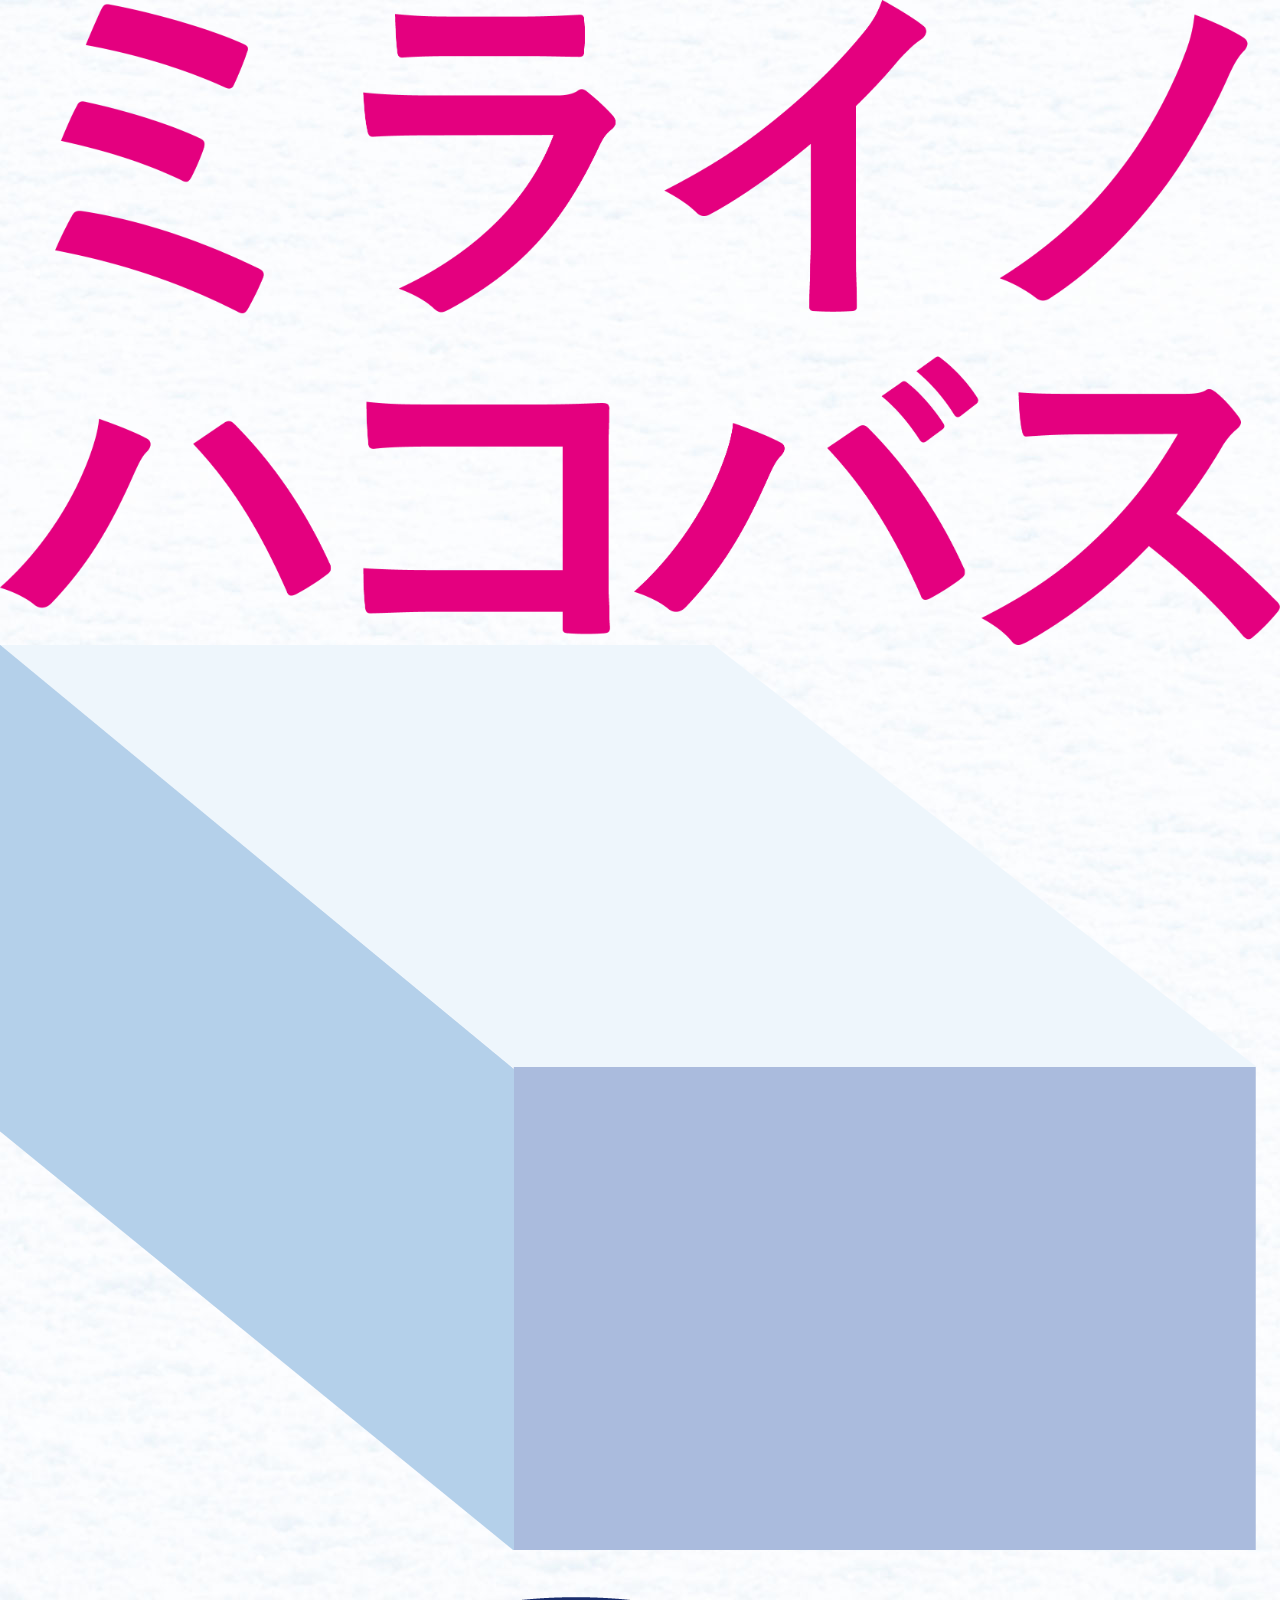
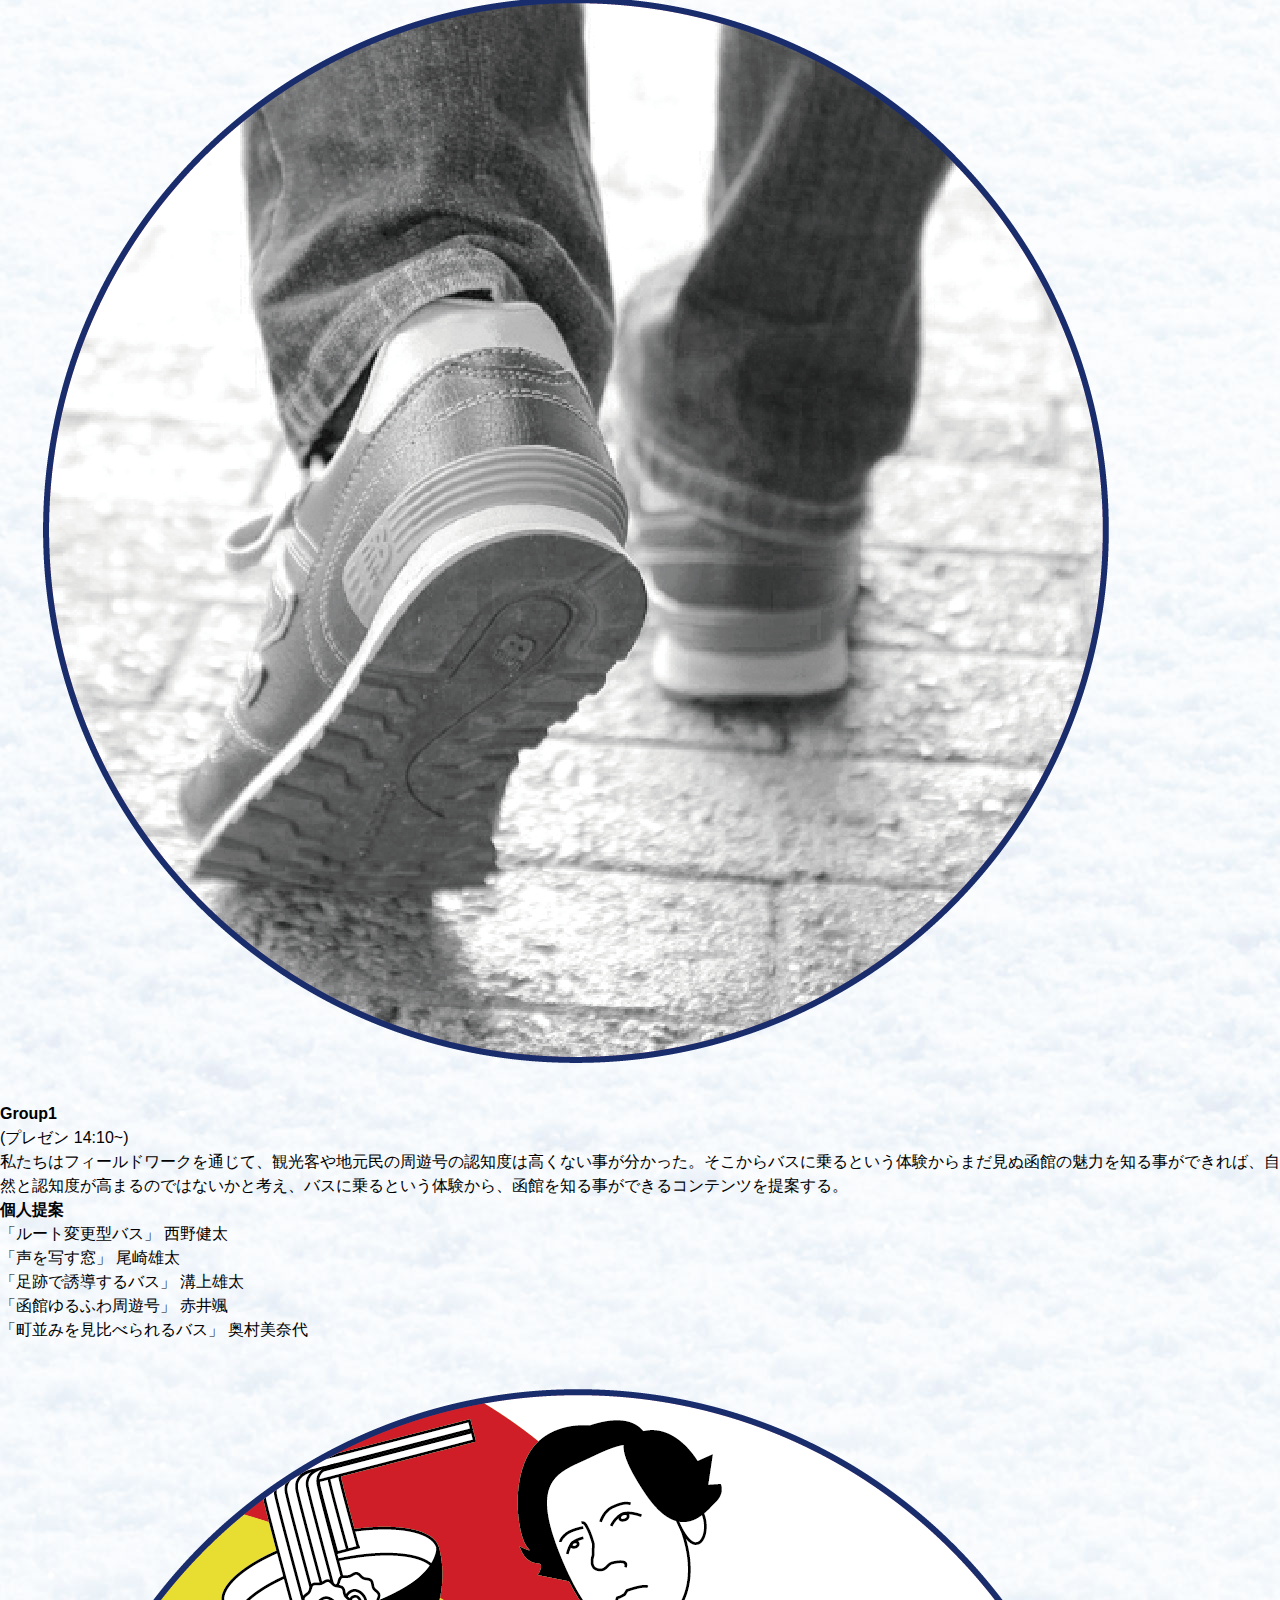
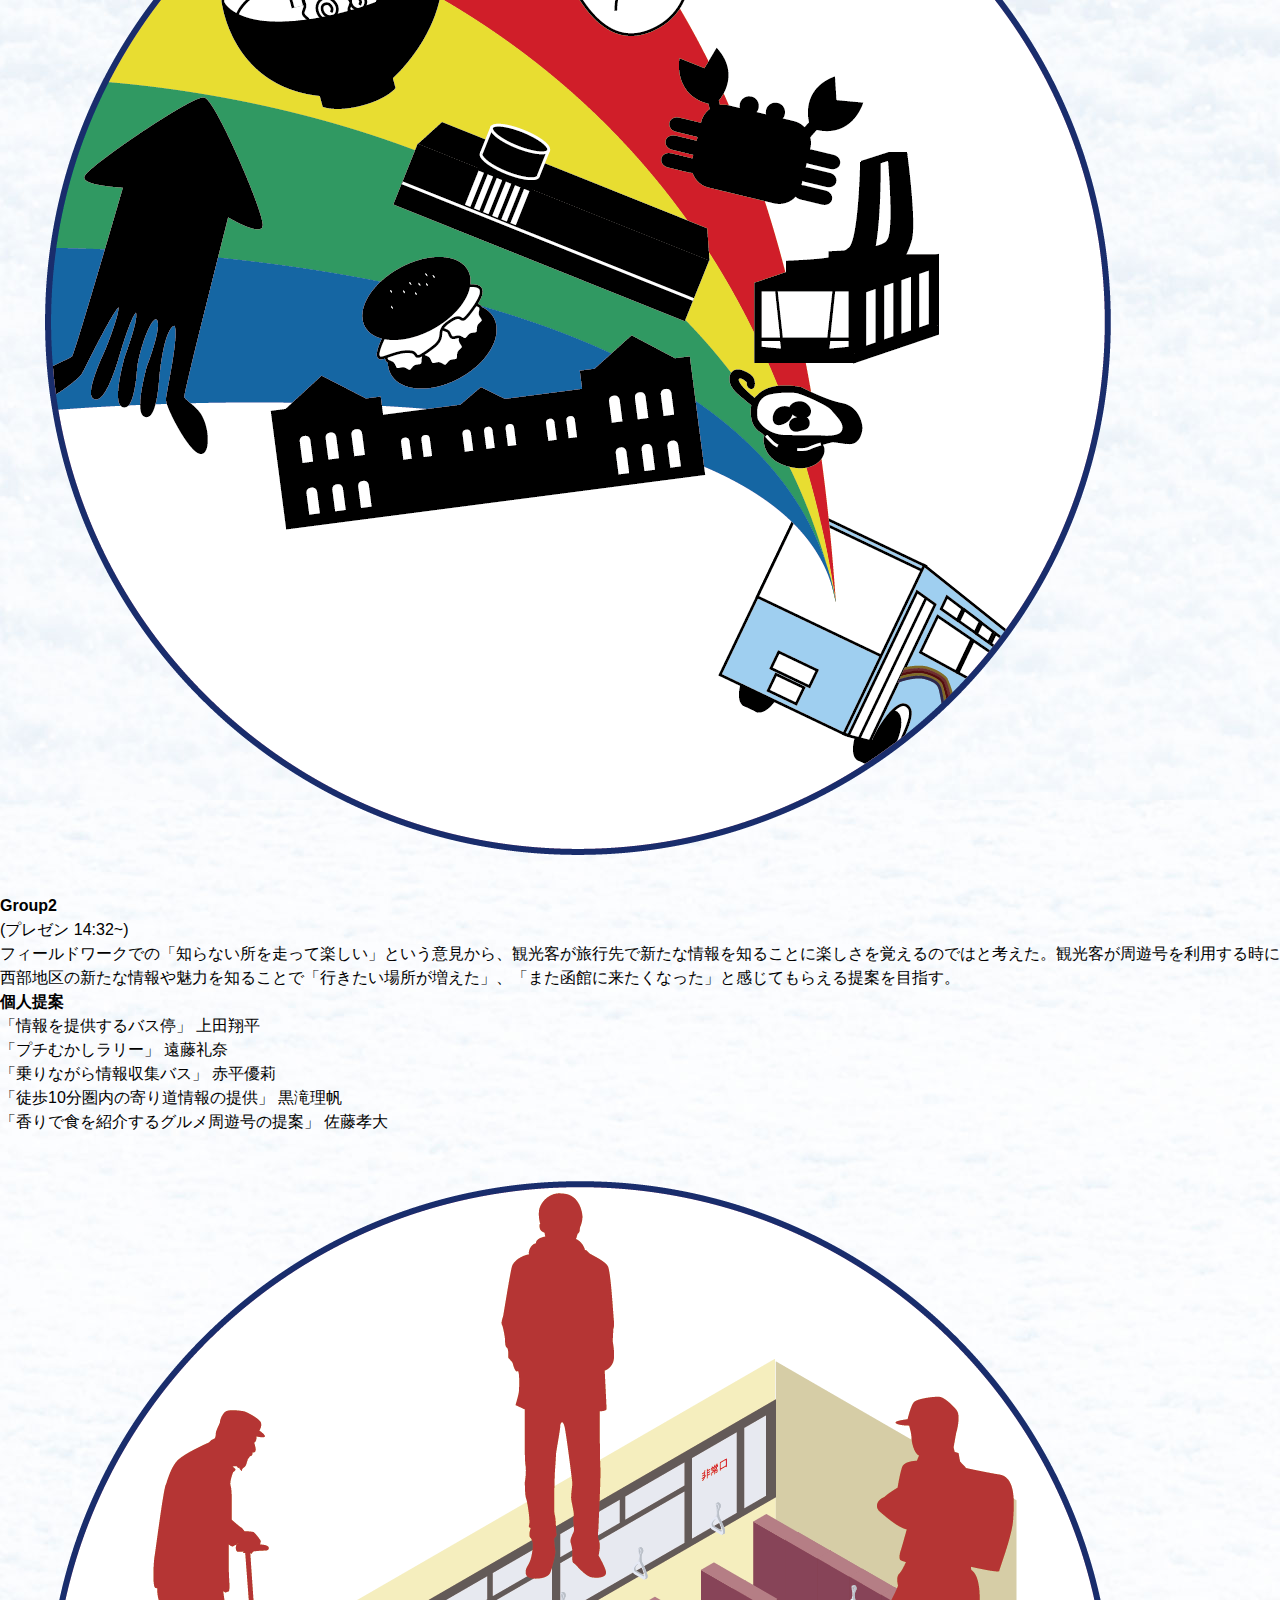
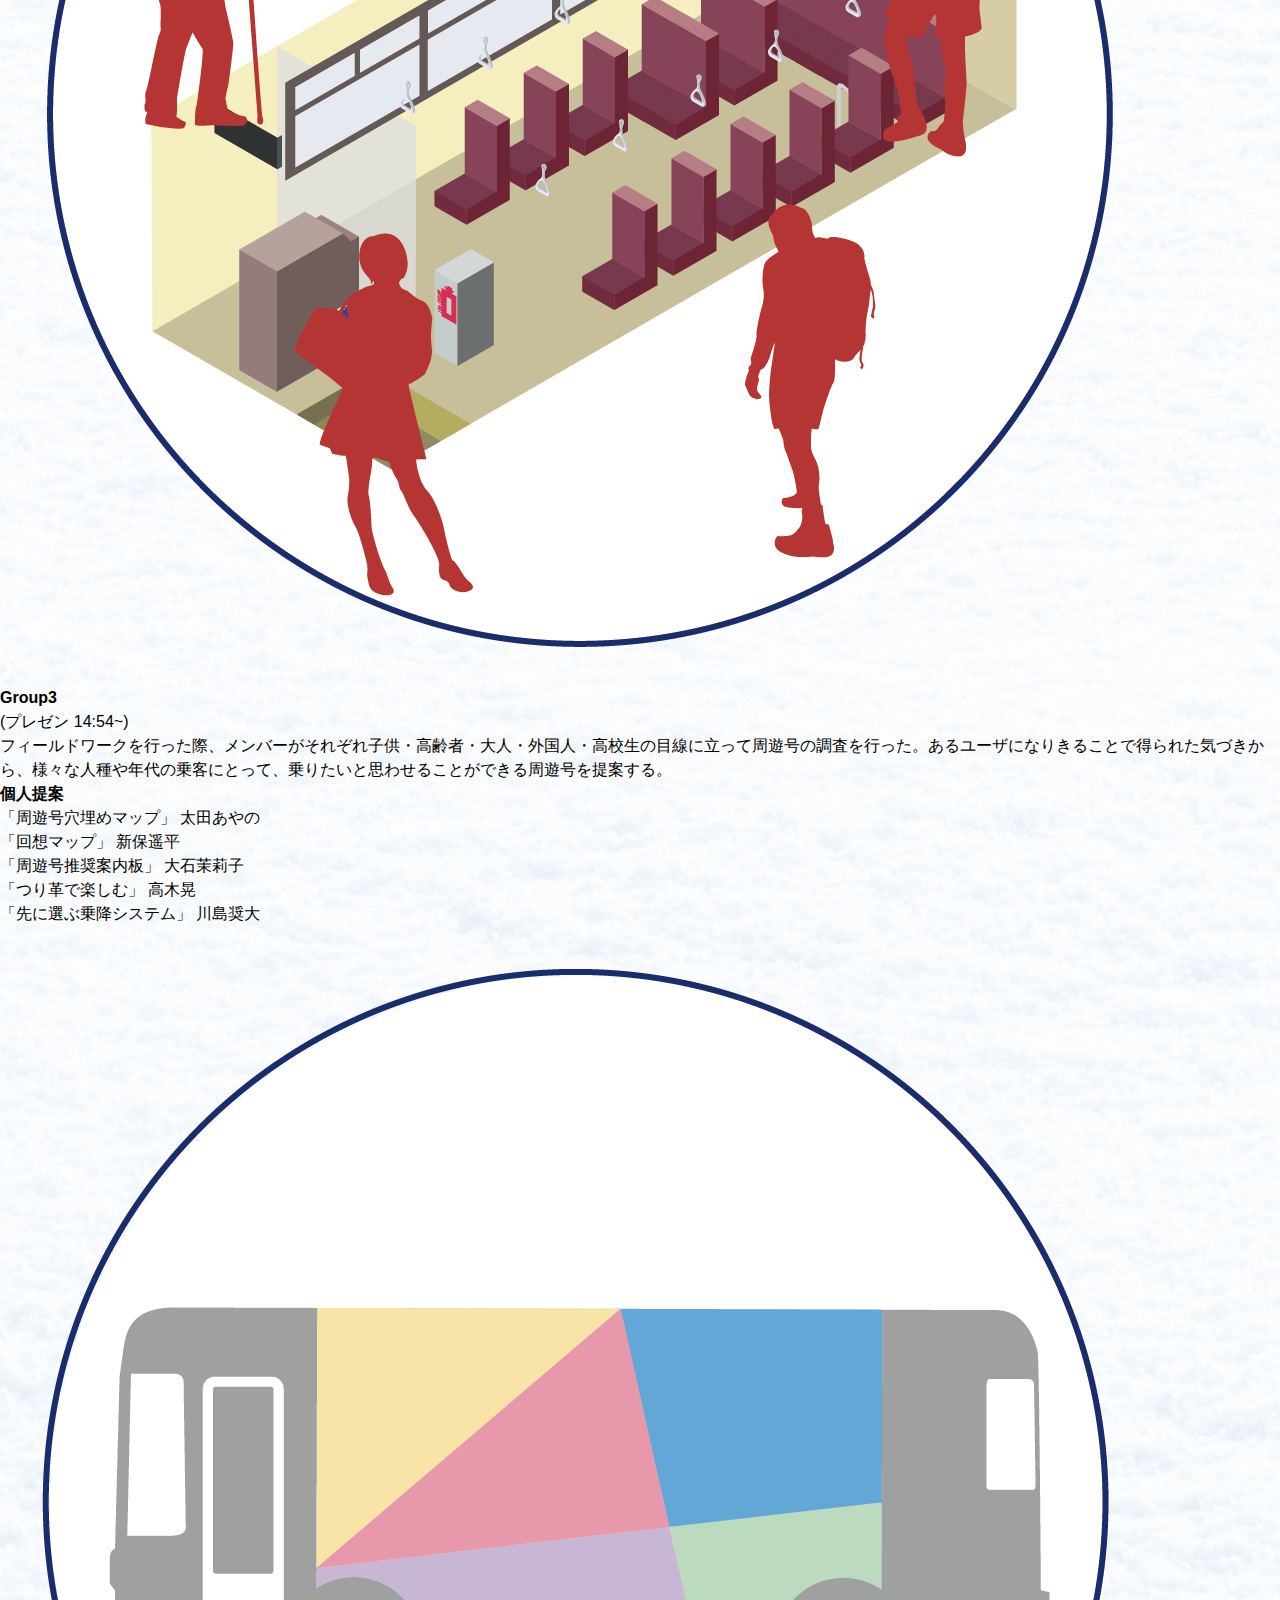
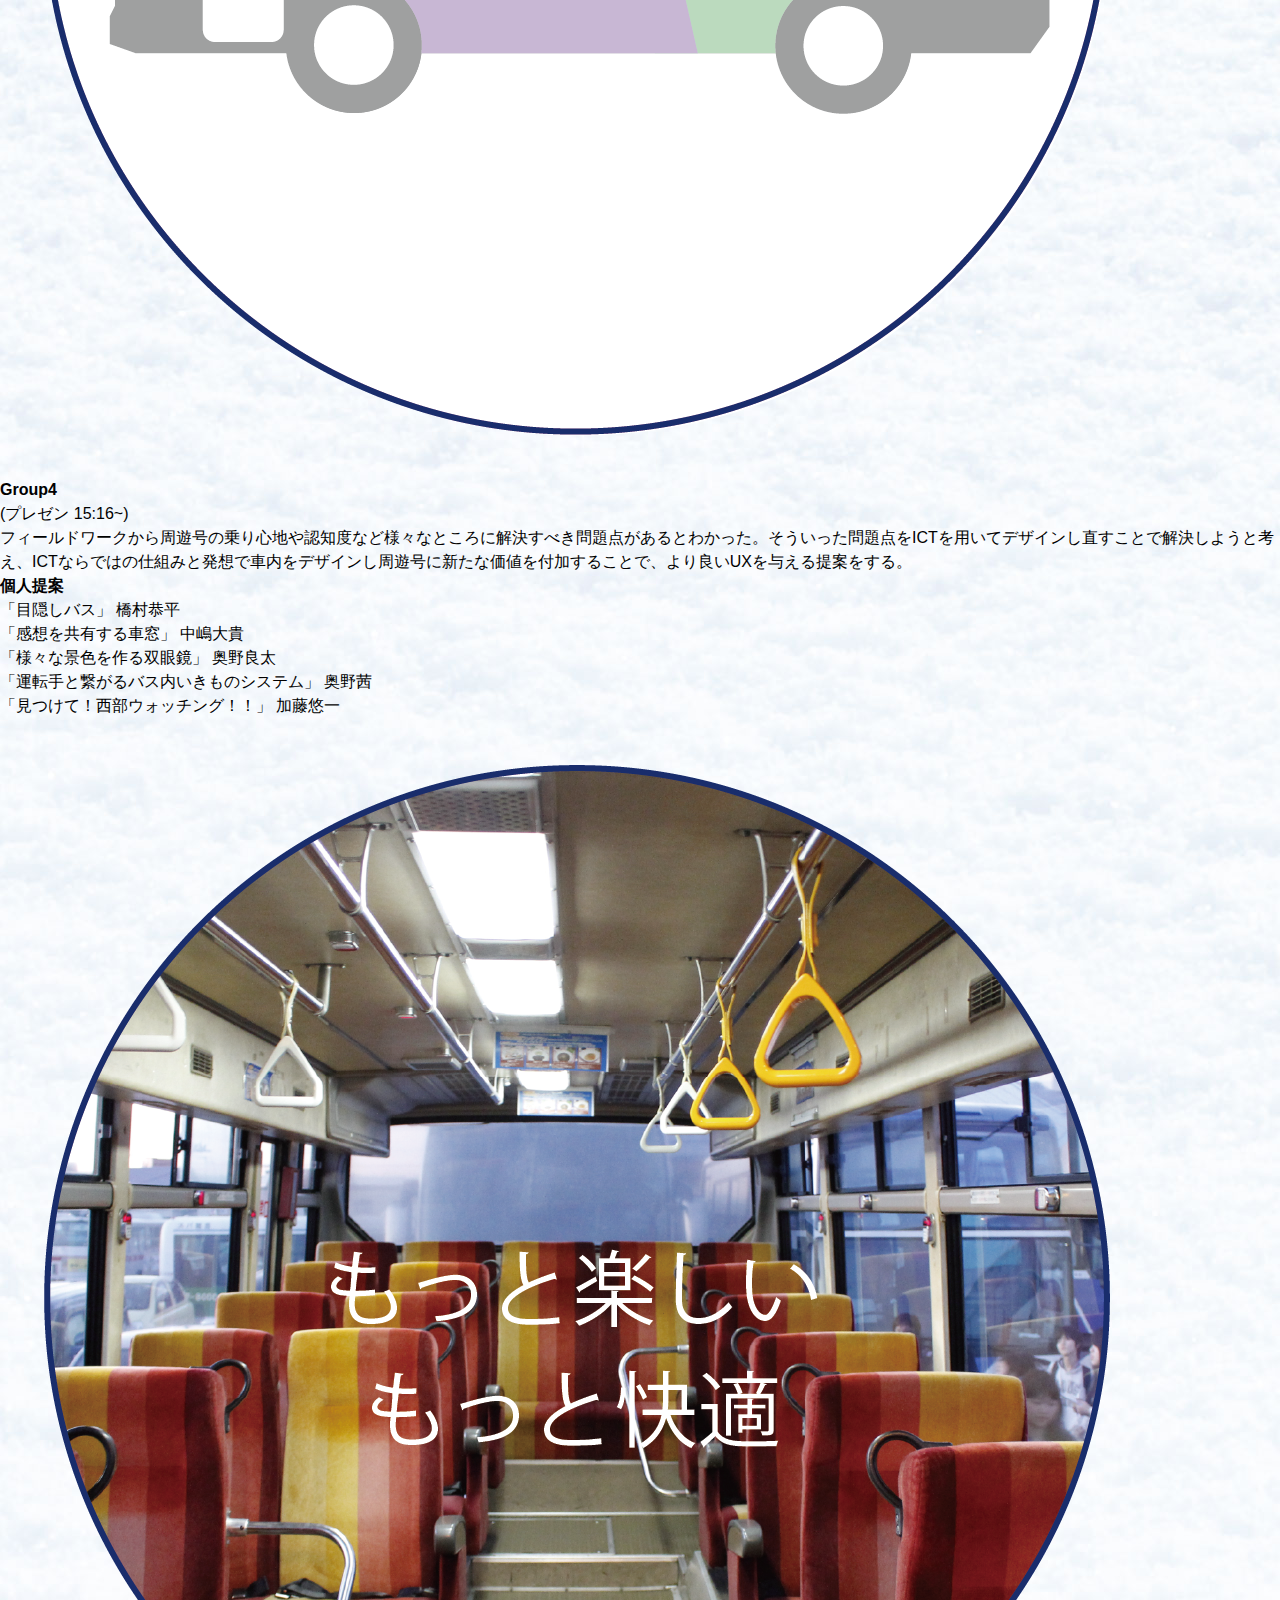
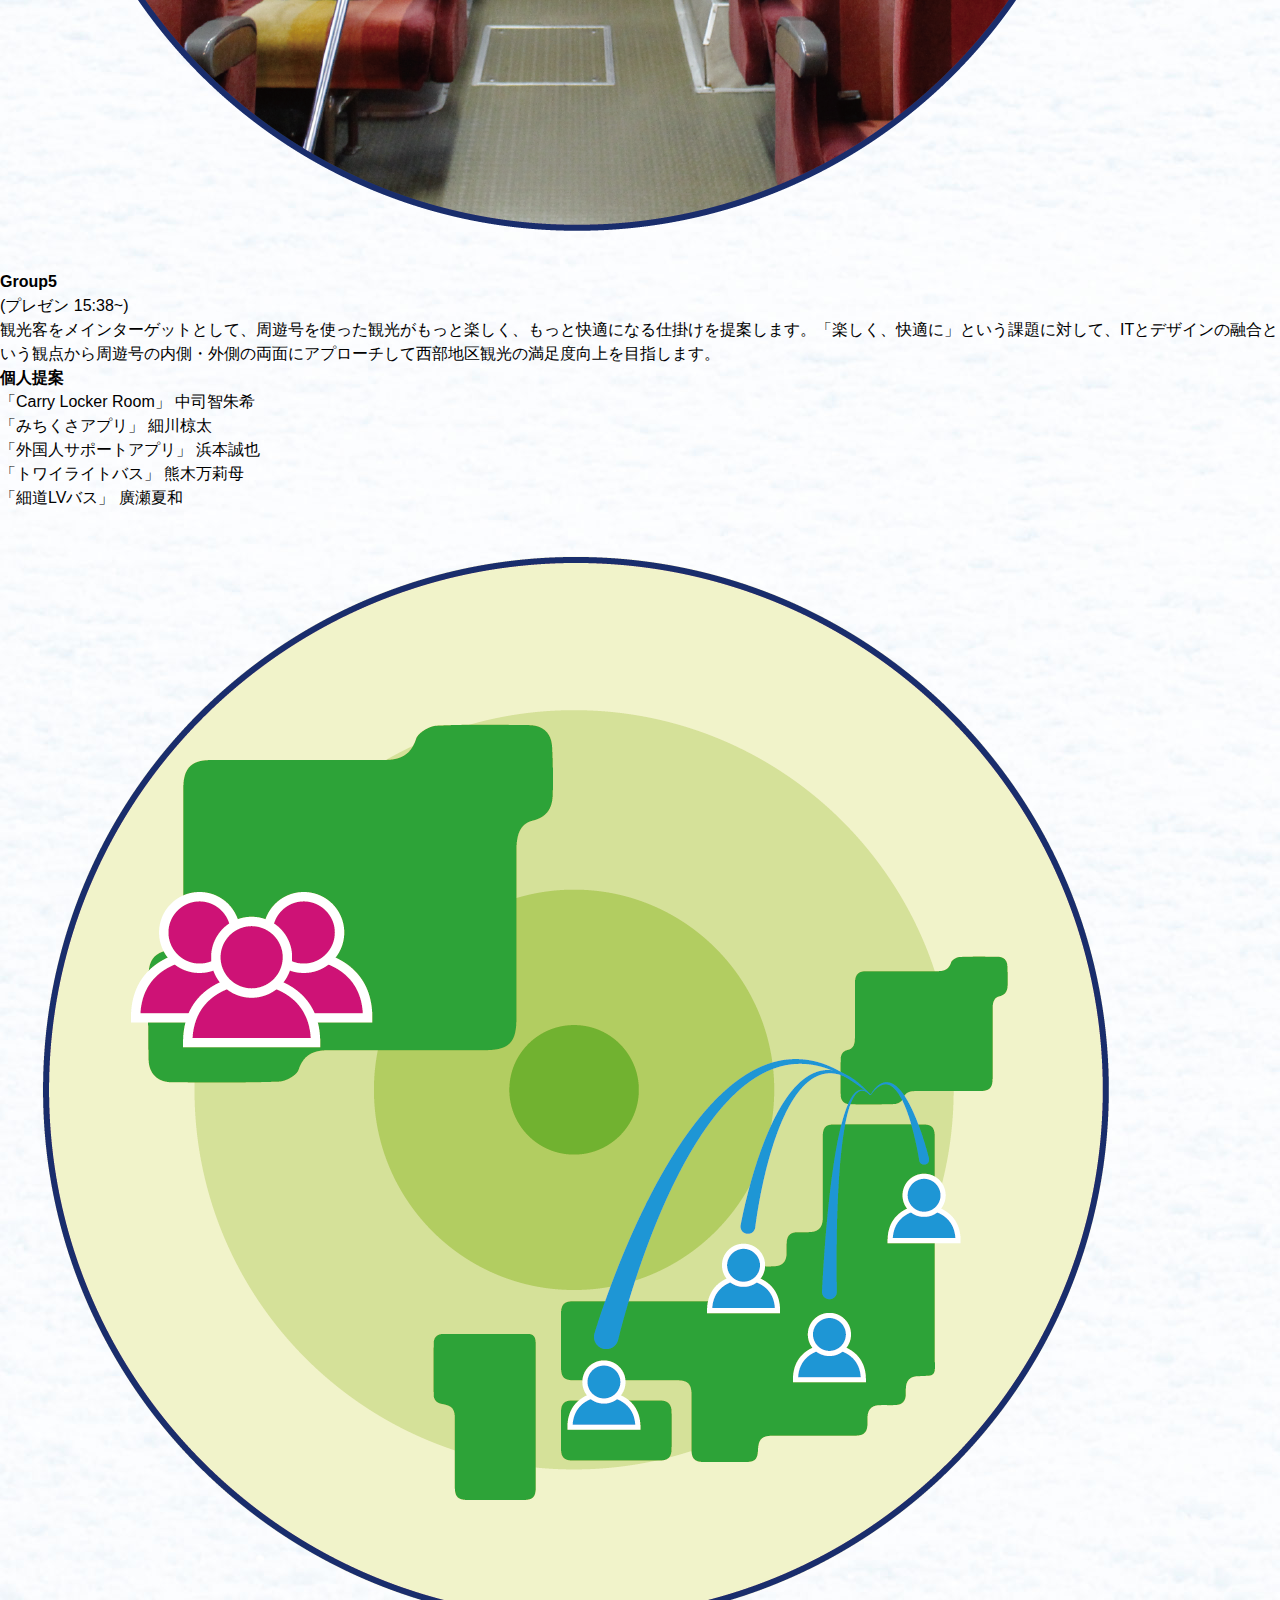
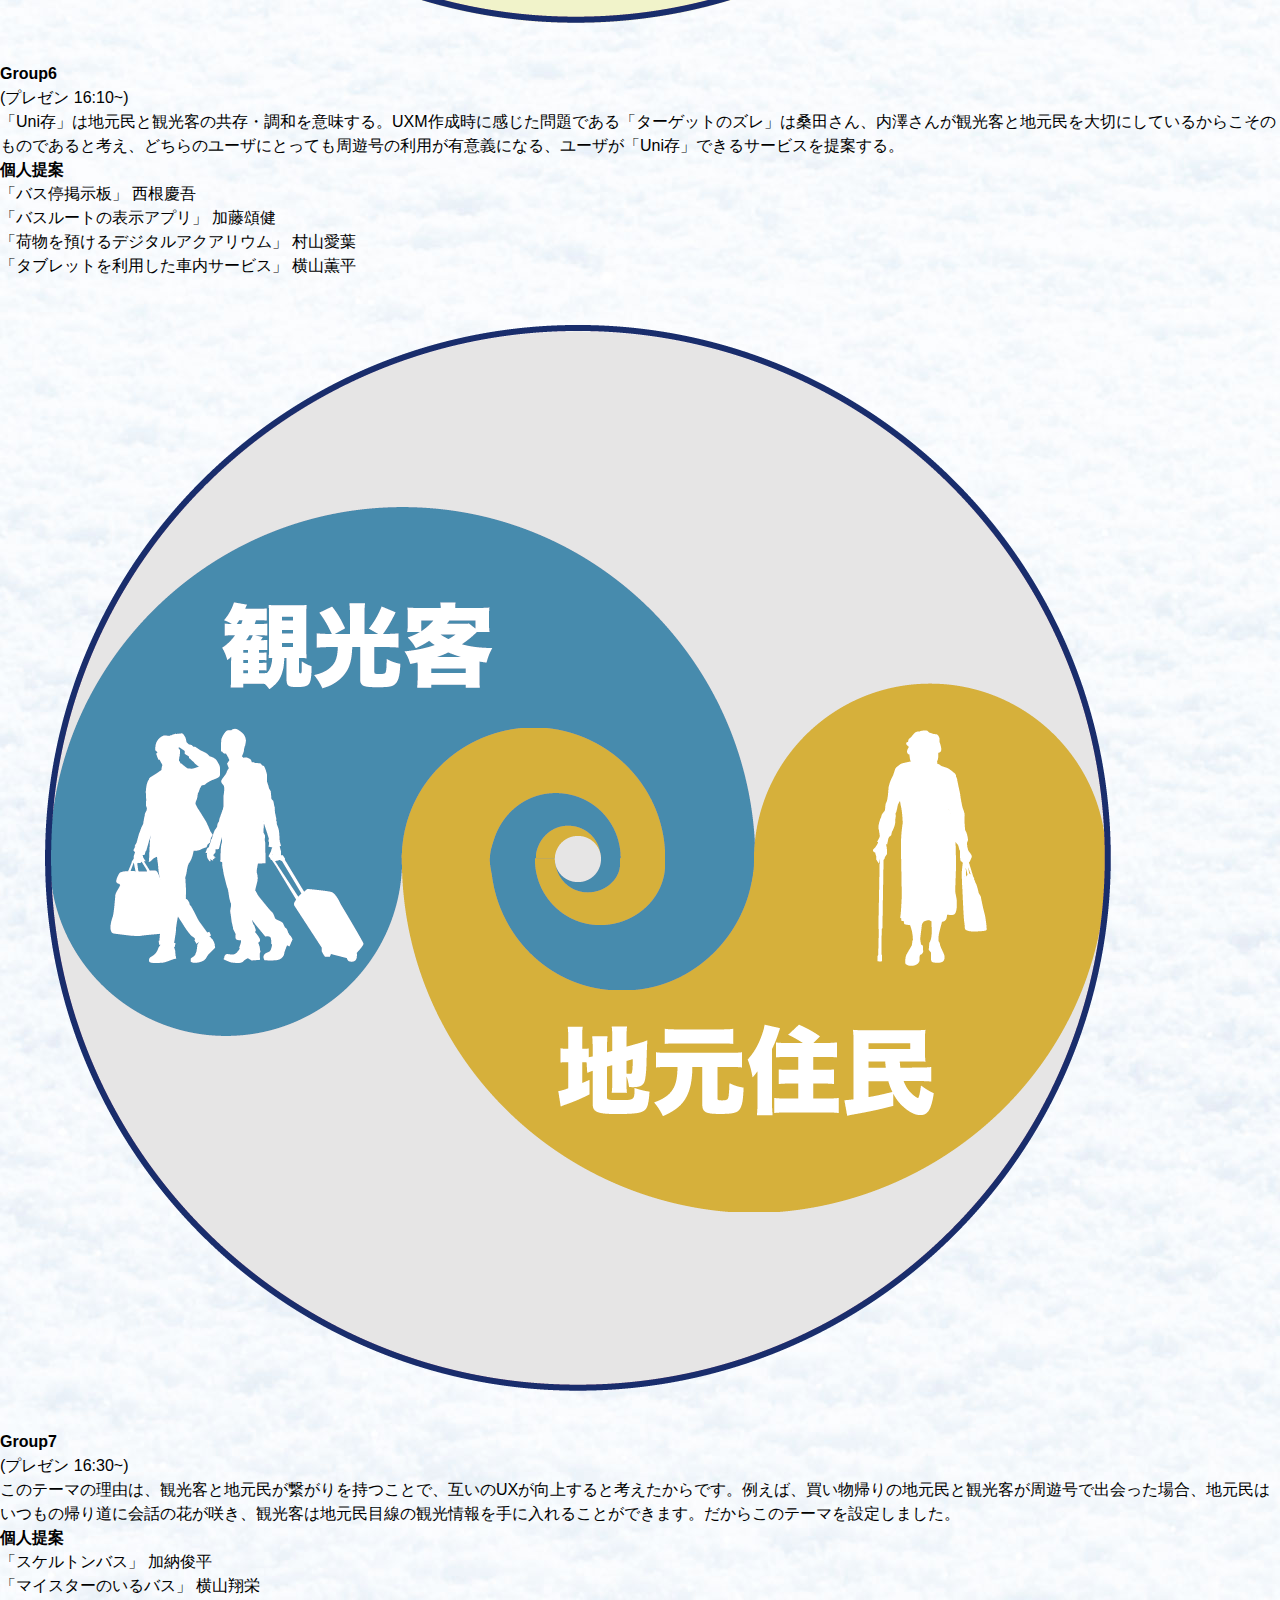
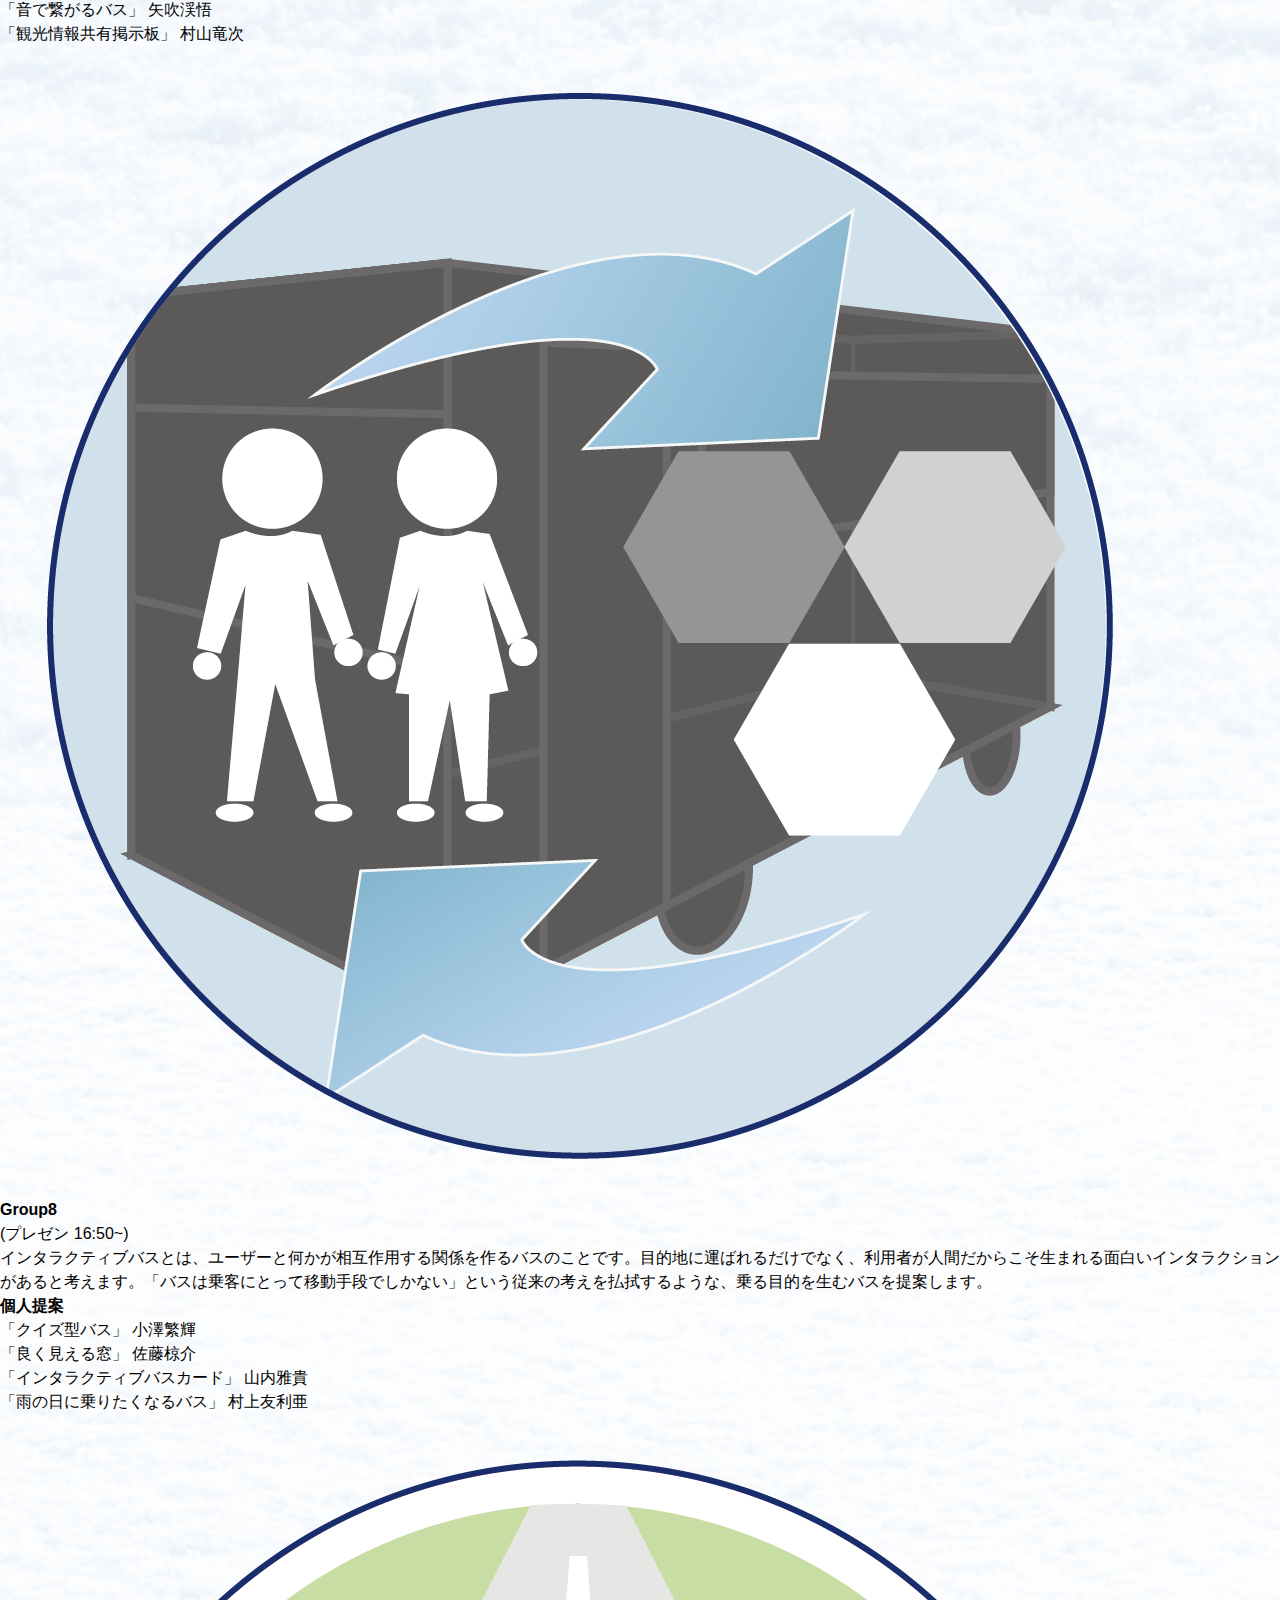
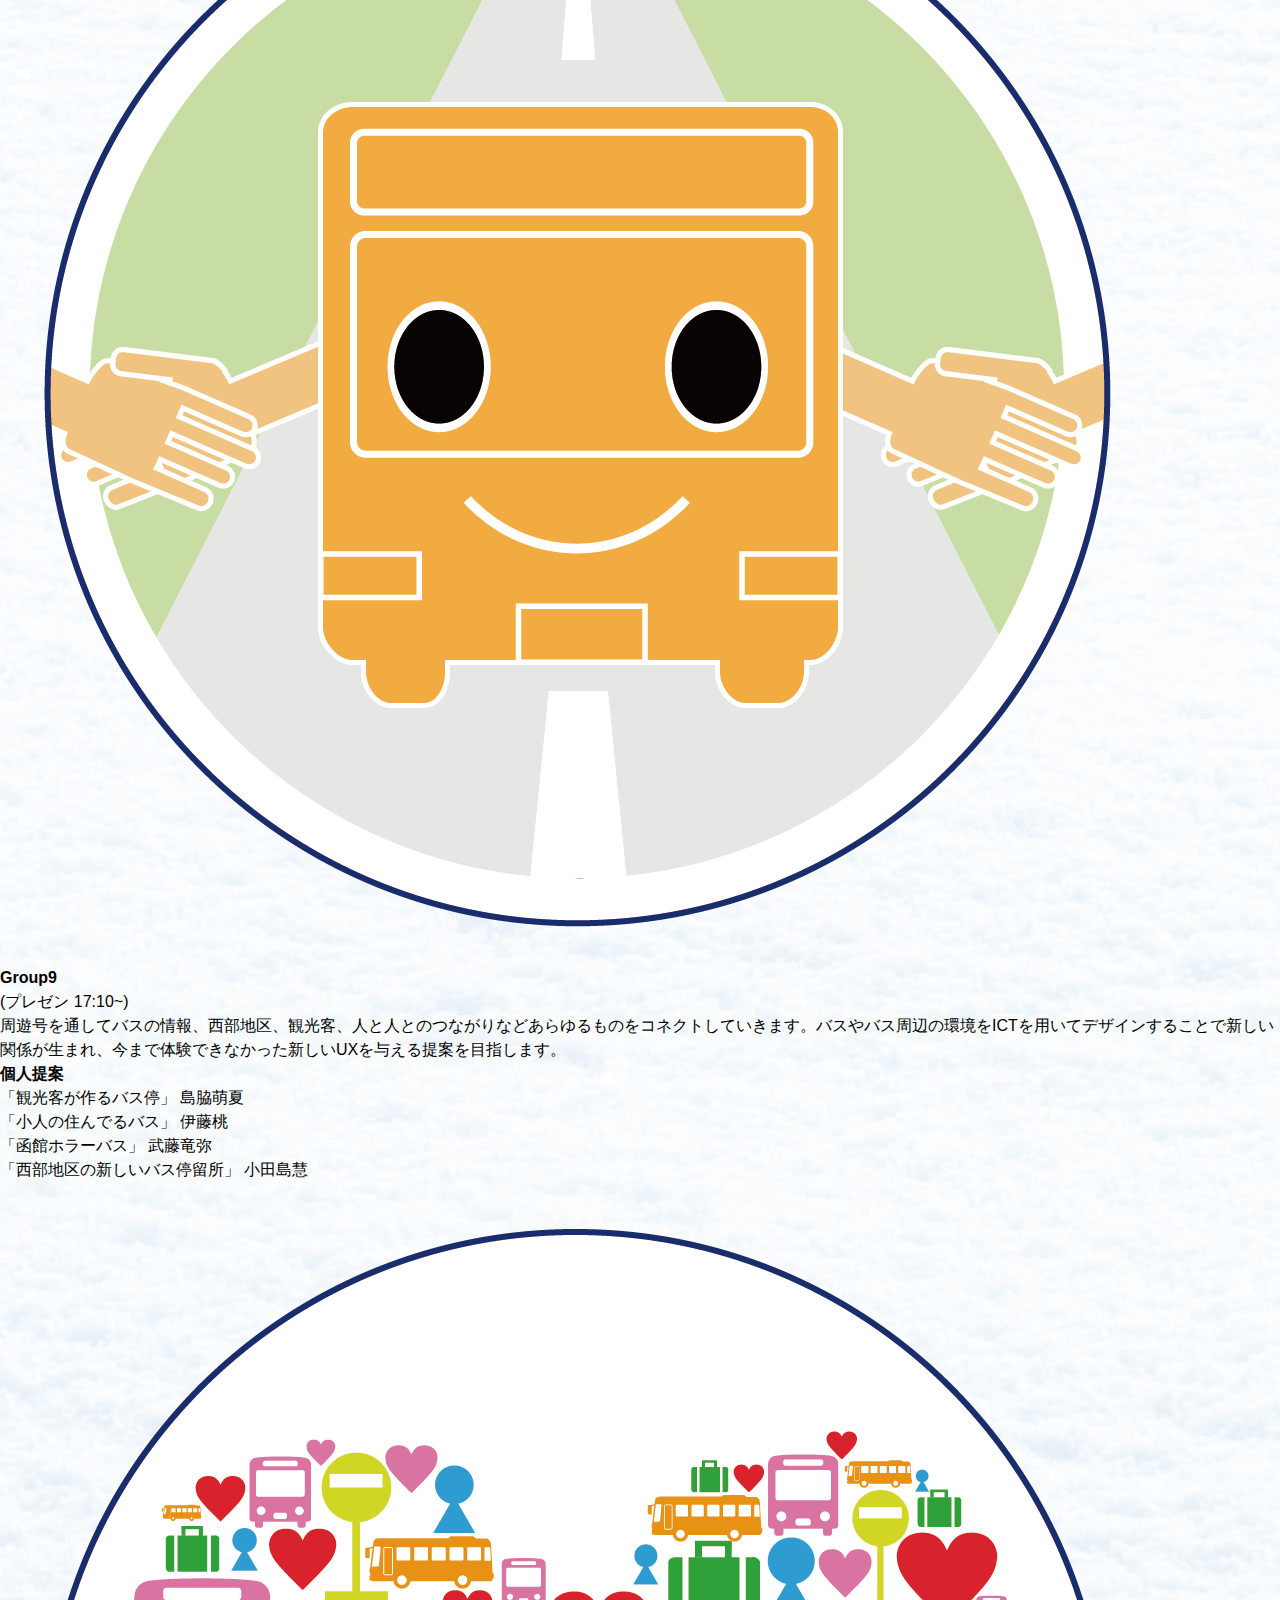
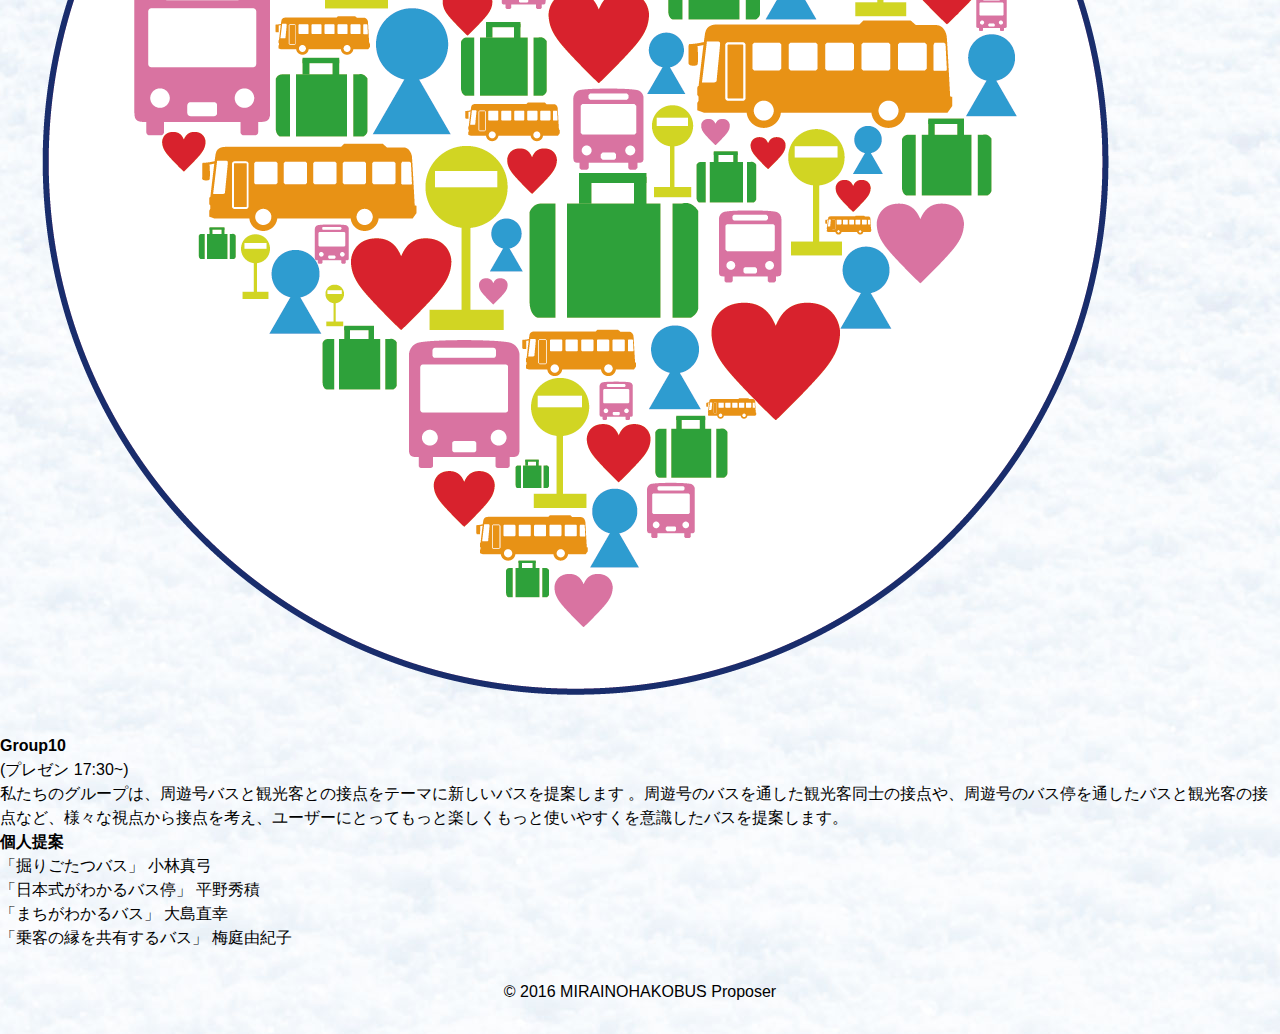
<file: work.html>
<!DOCTYPE html>
<head>
	<meta charset="UTF-8">
	<meta name="viewport" content="width=device-width,initial-scale=1">
	<title>ミライノハコバス</title>
	<link rel="stylesheet" href="css/sanitize.css" mehia="all">
	<link rel="stylesheet" href="css/main.css" media="all">
	<link rel="stylesheet" href="css/mobile.css" media="all">
</head>

<body>
<a href="index.html"><img src="img/title.png" class="work-logo"></a>
	<div class="work-title clearfix">
		<img src="img/hakobus_right.png">
		<h3>展示作品</h3>
	</div>

	<div class="work-contents clearfix" id="group1">
		<div class="work-icons clearfix">
			<img src="img/group_info-01.png">
			<h5>Group1</h5>
			<p>(プレゼン 14:10~)</p>
		</div>
		<h3>函館をぶらつこう</h3>
		<p>私たちはフィールドワークを通じて、観光客や地元民の周遊号の認知度は高くない事が分かった。そこからバスに乗るという体験からまだ見ぬ函館の魅力を知る事ができれば、自然と認知度が高まるのではないかと考え、バスに乗るという体験から、函館を知る事ができるコンテンツを提案する。</p>
		<ul class="clearfix">
			<h4>個人提案</h4>
			<li>「ルート変更型バス」 西野健太</li>
			<li>「声を写す窓」 尾崎雄太</li>
			<li>「足跡で誘導するバス」 溝上雄太</li>
			<li>「函館ゆるふわ周遊号」 赤井颯</li>
			<li>「町並みを見比べられるバス」 奥村美奈代</li>
		</ul>
	</div>
	<div class="work-contents clearfix" id="group2">
		<div class="work-icons clearfix">
			<img src="img/group_info-02.png">
			<h5>Group2</h5>
			<p>(プレゼン 14:32~)</p>
		</div>
		<h3>インフォメーションバス</h3>
		<p>フィールドワークでの「知らない所を走って楽しい」という意見から、観光客が旅行先で新たな情報を知ることに楽しさを覚えるのではと考えた。観光客が周遊号を利用する時に西部地区の新たな情報や魅力を知ることで「行きたい場所が増えた」、「また函館に来たくなった」と感じてもらえる提案を目指す。</p>
		<ul class="clearfix">
			<h4>個人提案</h4>
			<li>「情報を提供するバス停」 上田翔平</li>
			<li>「プチむかしラリー」 遠藤礼奈</li>
			<li>「乗りながら情報収集バス」 赤平優莉</li>
			<li>「徒歩10分圏内の寄り道情報の提供」 黒滝理帆</li>
			<li>「香りで食を紹介するグルメ周遊号の提案」 佐藤孝大</li>
		</ul>
	</div>
	<div class="work-contents clearfix" id="group3">
		<div class="work-icons clearfix">
			<img src="img/group_info-03.png">
			<h5>Group3</h5>
			<p>(プレゼン 14:54~)</p>
		</div>
		<h3>様々な人が乗りたくなる周遊号</h3>
		<p>フィールドワークを行った際、メンバーがそれぞれ子供・高齢者・大人・外国人・高校生の目線に立って周遊号の調査を行った。あるユーザになりきることで得られた気づきから、様々な人種や年代の乗客にとって、乗りたいと思わせることができる周遊号を提案する。</p>
		<ul class="clearfix">
			<h4>個人提案</h4>
			<li>「周遊号穴埋めマップ」 太田あやの</li>
			<li>「回想マップ」 新保遥平</li>
			<li>「周遊号推奨案内板」 大石茉莉子</li>
			<li>「つり革で楽しむ」 高木晃</li>
			<li>「先に選ぶ乗降システム」 川島奨大</li>
		</ul>
	</div>
	<div class="work-contents clearfix" id="group4">
		<div class="work-icons clearfix">
			<img src="img/group_info-04.png">
			<h5>Group4</h5>
			<p>(プレゼン 15:16~)</p>
		</div>
		<h3>周遊号車内改革</h3>
		<p>フィールドワークから周遊号の乗り心地や認知度など様々なところに解決すべき問題点があるとわかった。そういった問題点をICTを用いてデザインし直すことで解決しようと考え、ICTならではの仕組みと発想で車内をデザインし周遊号に新たな価値を付加することで、より良いUXを与える提案をする。</p>
		<ul class="clearfix">
			<h4>個人提案</h4>
			<li>「目隠しバス」 橋村恭平</li>
			<li>「感想を共有する車窓」 中嶋大貴</li>
			<li>「様々な景色を作る双眼鏡」 奥野良太</li>
			<li>「運転手と繋がるバス内いきものシステム」 奥野茜</li>
			<li>「見つけて！西部ウォッチング！！」 加藤悠一</li>
		</ul>
	</div>
	<div class="work-contents clearfix" id="group5">
		<div class="work-icons clearfix">
			<img src="img/group_info-05.png">
			<h5>Group5</h5>
			<p>(プレゼン 15:38~)</p>
		</div>
		<h3>もっと楽しい、もっと快適</h3>
		<p>観光客をメインターゲットとして、周遊号を使った観光がもっと楽しく、もっと快適になる仕掛けを提案します。「楽しく、快適に」という課題に対して、ITとデザインの融合という観点から周遊号の内側・外側の両面にアプローチして西部地区観光の満足度向上を目指します。</p>
		<ul class="clearfix">
			<h4>個人提案</h4>
			<li>「Carry Locker Room」 中司智朱希</li>
			<li>「みちくさアプリ」 細川椋太</li>
			<li>「外国人サポートアプリ」 浜本誠也</li>
			<li>「トワイライトバス」 熊木万莉母</li>
			<li>「細道LVバス」 廣瀬夏和</li>
		</ul>
	</div>
	<div class="work-contents clearfix" id="group6">
		<div class="work-icons clearfix">
			<img src="img/group_info-06.png">
			<h5>Group6</h5>
			<p>(プレゼン 16:10~)</p>
		</div>
		<h3>Uni存</h3>
		<p>「Uni存」は地元民と観光客の共存・調和を意味する。UXM作成時に感じた問題である「ターゲットのズレ」は桑田さん、内澤さんが観光客と地元民を大切にしているからこそのものであると考え、どちらのユーザにとっても周遊号の利用が有意義になる、ユーザが「Uni存」できるサービスを提案する。</p>
		<ul class="clearfix">
			<h4>個人提案</h4>
			<li>「バス停掲示板」 西根慶吾</li>
			<li>「バスルートの表示アプリ」 加藤頌健</li>
			<li>「荷物を預けるデジタルアクアリウム」 村山愛葉</li>
			<li>「タブレットを利用した車内サービス」 横山薫平</li>
		</ul>
	</div> 
	<div class="work-contents clearfix" id="group7">
		<div class="work-icons clearfix">
			<img src="img/group_info-07.png">
			<h5>Group7</h5>
			<p>(プレゼン 16:30~)</p>
		</div>
		<h3>観光客と地元住民の共存</h3>
		<p>このテーマの理由は、観光客と地元民が繋がりを持つことで、互いのUXが向上すると考えたからです。例えば、買い物帰りの地元民と観光客が周遊号で出会った場合、地元民はいつもの帰り道に会話の花が咲き、観光客は地元民目線の観光情報を手に入れることができます。だからこのテーマを設定しました。</p>
		<ul class="clearfix">
			<h4>個人提案</h4>
			<li>「スケルトンバス」 加納俊平</li>
			<li>「マイスターのいるバス」 横山翔栄</li>
			<li>「音で繋がるバス」 矢吹渓悟</li>
			<li>「観光情報共有掲示板」 村山竜次</li>
		</ul>
	</div>
	<div class="work-contents clearfix" id="group8">
		<div class="work-icons clearfix">
			<img src="img/group_info-08.png">
			<h5>Group8</h5>
			<p>(プレゼン 16:50~)</p>
		</div>
		<h3>インタラクティブバス</h3>
		<p>インタラクティブバスとは、ユーザーと何かが相互作用する関係を作るバスのことです。目的地に運ばれるだけでなく、利用者が人間だからこそ生まれる面白いインタラクションがあると考えます。「バスは乗客にとって移動手段でしかない」という従来の考えを払拭するような、乗る目的を生むバスを提案します。</p>
		<ul class="clearfix">
			<h4>個人提案</h4>
			<li>「クイズ型バス」 小澤繁輝</li>
			<li>「良く見える窓」 佐藤椋介</li>
			<li>「インタラクティブバスカード」 山内雅貴</li>
			<li>「雨の日に乗りたくなるバス」 村上友利亜</li>
		</ul>
	</div>
	<div class="work-contents clearfix" id="group9">
		<div class="work-icons clearfix">
			<img src="img/group_info-09.png">
			<h5>Group9</h5>
			<p>(プレゼン 17:10~)</p>
		</div>
		<h3>ハコバスコネクター</h3>
		<p>周遊号を通してバスの情報、西部地区、観光客、人と人とのつながりなどあらゆるものをコネクトしていきます。バスやバス周辺の環境をICTを用いてデザインすることで新しい関係が生まれ、今まで体験できなかった新しいUXを与える提案を目指します。</p>
		<ul class="clearfix">
			<h4>個人提案</h4>
			<li>「観光客が作るバス停」 島脇萌夏</li>
			<li>「小人の住んでるバス」 伊藤桃</li>
			<li>「函館ホラーバス」 武藤竜弥</li>
			<li>「西部地区の新しいバス停留所」 小田島慧</li>
		</ul>
	</div>
	<div class="work-contents clearfix" id="group10">
		<div class="work-icons clearfix">
			<img src="img/group_info-10.png">
			<h5>Group10</h5>
			<p>(プレゼン 17:30~)</p>
		</div>
		<h3>つながる、わかる、周遊号</h3>
		<p>私たちのグループは、周遊号バスと観光客との接点をテーマに新しいバスを提案します 。周遊号のバスを通した観光客同士の接点や、周遊号のバス停を通したバスと観光客の接点など、様々な視点から接点を考え、ユーザーにとってもっと楽しくもっと使いやすくを意識したバスを提案します。</p>
		<ul class="clearfix">
			<h4>個人提案</h4>
			<li>「掘りごたつバス」 小林真弓</li>
			<li>「日本式がわかるバス停」 平野秀積</li>
			<li>「まちがわかるバス」 大島直幸</li>
			<li>「乗客の縁を共有するバス」 梅庭由紀子</li>
		</ul>
	</div>

	<div id="copyright">
		<p>© 2016 MIRAINOHAKOBUS Proposer</p>
	</div>
</body>
</html>
</file>
<file: css/sanitize.css>
/*! sanitize.css v3.0.0 | CC0 1.0 Public Domain | github.com/10up/sanitize.css */
/*
 * Normalization
 */
audio:not([controls]) {
  display: none;
}

button {
  overflow: visible;
  -webkit-appearance: button;
}

details {
  display: block;
}

html {
  -ms-overflow-style: -ms-autohiding-scrollbar;
  overflow-y: scroll;
  -webkit-text-size-adjust: 100%;
}

input {
  -webkit-border-radius: 0;
}
input[type="button"], input[type="reset"], input[type="submit"] {
  -webkit-appearance: button;
}
input[type="number"] {
  width: auto;
}
input[type="search"] {
  -webkit-appearance: textfield;
}
input[type="search"]::-webkit-search-cancel-button, input[type="search"]::-webkit-search-decoration {
  -webkit-appearance: none;
}

main {
  display: block;
}

pre {
  overflow: auto;
}

progress {
  display: inline-block;
}

small {
  font-size: 75%;
}

summary {
  display: block;
}

svg:not(:root) {
  overflow: hidden;
}

template {
  display: none;
}

textarea {
  overflow: auto;
}

[hidden] {
  display: none;
}

/*
 * Universal inheritance
 */
*,
::before,
::after {
  box-sizing: inherit;
}

* {
  font-size: inherit;
  line-height: inherit;
}

::before,
::after {
  text-decoration: inherit;
  vertical-align: inherit;
}

/*
 * Opinionated defaults
 */
*,
::before,
::after {
  border-style: solid;
  border-width: 0;
}

* {
  background-repeat: no-repeat;
  margin: 0;
  padding: 0;
}

:root {
  background-color: #FFFFFF;
  box-sizing: border-box;
  color: #000000;
  cursor: default;
  font: 100%/1.5 sans-serif;
  text-rendering: optimizeLegibility;
}

a {
  text-decoration: none;
}

audio,
canvas,
iframe,
img,
svg,
video {
  vertical-align: middle;
}

button,
input,
select,
textarea {
  background-color: transparent;
}

button,
input,
select,
textarea {
  color: inherit;
  font-family: inherit;
  font-style: inherit;
  font-weight: inherit;
}

button,
[type="button"],
[type="date"],
[type="datetime"],
[type="datetime-local"],
[type="email"],
[type="month"],
[type="number"],
[type="password"],
[type="reset"],
[type="search"],
[type="submit"],
[type="tel"],
[type="text"],
[type="time"],
[type="url"],
[type="week"],
select,
textarea {
  min-height: 1.5em;
}

code,
kbd,
pre,
samp {
  font-family: monospace, monospace;
}

nav ol,
nav ul {
  list-style: none;
}

select {
  -moz-appearance: none;
  -webkit-appearance: none;
}
select::-ms-expand {
  display: none;
}
select::-ms-value {
  color: currentColor;
}

table {
  border-collapse: collapse;
  border-spacing: 0;
}

textarea {
  resize: vertical;
}

::-moz-selection {
  background-color: #B3D4FC;
  color: #ffffff;
  text-shadow: none;
}

::selection {
  background-color: #B3D4FC;
  color: #ffffff;
  text-shadow: none;
}

[aria-busy="true"] {
  cursor: progress;
}

[aria-controls] {
  cursor: pointer;
}

[aria-disabled] {
  cursor: default;
}

[hidden][aria-hidden="false"] {
  clip: rect(0 0 0 0);
  display: inherit;
  position: absolute;
}
[hidden][aria-hidden="false"]:focus {
  clip: auto;
}
</file>
<file: css/main.css>
@charset "UTF-8";
@media screen and ( min-width:769px ){
* {
  font-family: 'Hiragino Kaku Gothic ProN', 'ヒラギノ角ゴ ProN W3', Meiryo, メイリオ, Osaka, 'MS PGothic', arial, helvetica, sans-serif;
  padding: 0px;
  margin: 0px;
}

body {
  min-width: 1000px;
  background-image: url(../img/snow_v3.jpg);
  background-repeat: repeat-y;
}

header{
  position: absolute;
  right: 0;
  top: 75px;
  border-right: 1px solid #888889;/*一部のブラウザで0.5では表示されないため1に変更*/
}

header:after{/*floatを使うため、clearfixを追記（micro clearfixを採用）*/
  content: " ";
  display: table;
  clear: both;
}

header a{/*他のaタグに鑑賞する恐れがあったため、header内aタグに書き換え*/
  display: block;/*aタグは本来インライン要素であるため、ブロック要素に変更*/
  float: left;/*ブロック要素を横並びにするためfloatを使用*/
  padding-left: 25px;/*左だけ長かったので変更、意図が会ったらごめんなさい*/
  padding-right: 25px;
  padding-top: 5px;
  padding-bottom: 5px;
  border-left: 1px solid #888889;/*一部のブラウザで0.5では表示されないため1に変更*/
  -webkit-transition: 0.3s;
  -o-transition: 0.3s;
  transition: 0.3s;
}

header a:hover{
  background-color: rgba(174,190,200,0.3);
}

header .img06{
width: 40px;
}

header .img07{
width: 40px;
}

header .img08{
width: 40px;
}


img {
  max-width: 100%;
}

.inner {
  width: 1000px;
  background-image: url(../img/road_v5.png);
  background-position: center 5%; 
  margin: 0 auto;
  position: relative;

}

#loading{
  display: none;
  position: fixed;
  height: 100%;
  width: 100%;
  background-color: #fff;
}

.loadingImg{
  display: none;
  position: absolute;
  top: 50%;
  left: 50%;
  margin-top: -40px;
  margin-left: -40px;
}

.hakobus{
  width: 125px;
}

h2 img {
  height: 250px;
}

#topView {
  position: relative;
  height: 800px;
}
#topView img {
  position: absolute;
}

#topView .img01 {
width: 400px;
  left: 20px;
  top: 30px;
}
#topView .img02 {
left:-325px;
top:-155px;
}
#topView .img03 {
 width: 150px;
left: 850px;
top: 30px;
}

#topView .img04{
  width:450px;
  left: 560px;
  top: 220px;
}


#topView .text01{
  position: absolute;
  font-size: 13px;
  width: 450px;
  left: 560px;
  top: 270px;
}

#topView .img05{
  width: 440px;
  left: 560px;
  top: 410px;
}

#topView .thanks{
  color: #333;
  position: absolute;
  left: 560px;
  top: 530px;
}

#topView .thanks b{
  font-size: 1.5em;
  color: #d21577;
}

#topView .thanks a{
  color: #644;
}

#place {
  position: relative;
  height: 700px;
}

#place img {
  position: absolute;
}

#place div{
  position: absolute;
}

#place .img01 {
  top: 155px;
  left: 290px;
  height: 200px;
  z-index: 10;
}

#place .img02 {
  width: 290px;
  left: 0px;
  top: 260px;
}

#place .text01 {
  color: #d21577;
  top: 120px;
  left: 500px;
}

#place .img04 {
  height: 100px;
  top: 440px;
  left: 75px;
}

#place .img05 {
  left: 500px;
  width: 400px;
  height: 300px;
  top: 180px;
}

#place .text02{
  top: 150px;
  left: 500px;
}

#place .text03{
  left: 500px;
  top: 490px;
}

#place .img07 {
  height: 300px;
  top: 350px;
  left: 270px;
}

#place .img08 {
  left: 360px;
  top: 280px;
}

#work {
  position: relative;
  height: 1600px;
}

#work img {
  position: absolute;
}

#work .group{
  position: absolute;
  height: 250px;
  width: 250px;
}



#work .group .mouseover{
  position: absolute;
  top: 0;
  left: 0;
  right: 0;
  bottom: 0;
  margin:auto;
  width: 250px;
  height: 250px;

  opacity: 0;
  z-index: 2;

  -webkit-transition: 0.5s;
  -o-transition: 0.5s;
  transition: 0.5s;
}

#work .group .mouseover p{
  position: absolute;
  top: 0;
  left: 0;
  right: 0;
  bottom: 0;
  margin:auto;
  width: 180px;
  height: 30px;
  text-align: center;

  color: #fff;

  opacity: 1;
  z-index: 3;

  -webkit-transition: 0.5s;
  -o-transition: 0.5s;
  transition: 0.5s;
}

#work .group .mouseover:hover{
  opacity: 1;
}

#work .modal-contents{
  position: fixed;
  margin: 0;
  z-index: 4;
  display: none;

  width: 750px;
  height: 570px;
  background-color: #fff;
}

#work .modal-close{
  position: relative;
  margin: 15px 30px 0px auto;
  width: 5px;
  height: 5px;
}

#work .modal-close :hover{
  cursor:pointer;
}

#work .modal-icon {
  display: inline-block;
  position: relative;
  margin: 0 20px 0 7px;
  padding: 0;
  width: 6px;
  height: 24px;
  background: #000;
  transform: rotate(45deg);
  border-bottom: 0px;
}

#work .modal-icon:before{
  display: block;
  content: "";
  position: absolute;
  top: 50%;
  left: -8px;
  width: 24px;
  height: 6px;
  margin-top: -3px;
  background: #000;
}

#work .modal-contents img{
  position: relative;
  margin: 20px 25px 10px 25px;
  width: 250px;
  height: 250px;
  float: left;
}

#work .modal-contents h3{
  position: relative;
  margin: 30px 25px 10px 15px;
  padding-left: 10px;
  width: 410px;
  height: 50px;
  float: left;

  border-left: solid 10px #d21577;
  border-bottom: solid 1px #d21577;
  font-size: 23px;
  line-height: 50px;
}

#work .modal-contents p{
  position: relative;
  margin: 0px 25px 10px 15px;
  width: 410px;
  height: 170px;
  float: left;
}

#work .modal-contents ul{
  position: relative;
  margin: 0px 25px 30px 25px;
  width: 700px;
  height: 240px;
  float: left;

  list-style: none;
}

#work .modal-contents ul h4{
  position: relative;
  margin: 10px;
  width: 700px;
  height: 15px;
  float: left;

  font-size: 18px;
  list-style: none;
}

#work .modal-contents .member{
  position: relative;
  margin: 15px 10px;
  width: 200px;
  height: 80px;
  border-left: solid 5px #d21577;

  float: left;
}

#work .modal-contents .member li{
  margin: 5px 10px;
  width: 200px;
  height: 30px;
  float: left;

  list-style-type: none;
}

#work .modal-contents .member p{
  margin: 5px 10px;
  width: 200px;
  height: 30px;

  line-height: 30px;
}

#work .modal-contents .member_2{
  position: relative;
  margin: 15px 10px;
  width: 230px;
  height: 80px;
  border-left: solid 5px #d21577;

  float: left;
}

#work .modal-contents .member_2 li{
  margin: 5px 10px;
  width: 200px;
  height: 30px;
  float: left;

  list-style-type: none;
}

#work .modal-contents .member_2 p{
  margin: 5px 10px;
  width: 230px;
  height: 30px;

  line-height: 30px;
}

#work .modal-contents .member_3{
  position: relative;
  margin: 15px 10px;
  width: 330px;
  height: 80px;
  border-left: solid 5px #d21577;

  float: left;
}

#work .modal-contents .member_3 li{
  margin: 5px 10px;
  width: 200px;
  height: 30px;
  float: left;

  list-style-type: none;
}

#work .modal-contents .member_3 p{
  margin: 5px 10px;
  width: 330px;
  height: 30px;

  line-height: 30px;
}

.modal-overlay{
  z-index: 3;
  display: none; /*最初は表示しない*/
  position: fixed;
  top: 0;
  left: 0;
  width: 100%;
  height: 120%;
  background-color: rgba(0,0,0,0.75);
}

#work .img01 {
  top: 110px;
  left: 420px;
  height: 200px;
}

#work .text01{
  position: absolute;
  top: 165px;
  left: 730px;
  max-width: 300px;
  margin-left: 5px;
}

#work .img03 {
  top: 230px;
  left: 530px;
}

#work .group01{
  left: 130px;
  top: 150px;
}

#work .group02{
  top: 420px;
}

#work .group03{
  left: 650px;
  top: 370px;
}

#work .group04{
  top: 550px;
  left: 300px;
}

#work .group05{
  left: 600px;
  top: 700px;
}

#work .group06{
  top: 730px;
}

#work .group07{
  top: 1000px;
  left: 150px;
}

#work .group08{
  top: 1000px;
  left: 750px;
}

#work .group09{
  top: 1270px;

}

#work .group10{
  top: 1200px;
  left: 500px;
}

#movie {
  position: relative;
  height: 600px;
}

#movie img{
  position: absolute;
}

#movie .img01{
  top : 25px;
  left: 440px;
  height: 200px;
}

#movie .img02{
  top : 150px;
  left: 540px;
}

#movie .movie_contents{
  position: absolute;
  width: 400px;
  height: 225px;
}

#movie .movie_contents1{
  top: 150px;
}

#movie .movie_contents2{
  left: 700px;
  top: 200px;
  width: 300px;
  height: 168.75px;
}

#movie .movie_contents p{
  width: 400px;
  text-align: center;
  margin-bottom: 10px;
}

#movie .movie_contents2 p{
  width: 300px;
}

#end {
  position: relative;
  height: 300px;
}

#end img{
  position: absolute;
}

#end .img01{
  top: -40px;
  left: 480px;
}

#end .text01{
  position: relative;
  top: 100px;
  font-size: 2em;
  text-align: center;
  color: #d21577;
  font-style: bold;
}



.topButton{
  position: fixed;
  right: 50px;
  bottom: 20px;
  margin-left: auto;
  width: 100px;
  padding-bottom: 20px;
  z-index: 50;
}

.topButton a{
  border-bottom: 0;
  width: 70%;
}

.topButton a img{
  -webkit-transition: 0.5s;
  -o-transition: 0.5s;
  transition: 0.5s;
}

.topButton:hover{
  -webkit-transform: scale(1.1);
  -ms-transform: scale(1.1);
  -o-transform: scale(1.1);
  transform: scale(1.1);
}

.mobile_only{
  display: none !important;
}

h3{
  display: none !important;
}

.modal-contents > h3{
  display: block !important;
}

.icon{
  position: relative !important;
  width: 16px;
  margin-right: 3px;
}

.outer *{
  position: absolute;
}

.outer .photo01{
  top:695px;
  right: 0;
  width: 150px;
}

.outer .photo02{
  top: 920px;
  left: 0;
  width: 150px;
}
.outer .photo03{
  top: 3800px;
  left: 0;
  width: 150px;
}
.outer .photo04{
  top:1400px;
  right: 0;
  width: 200px;
}
.outer .photo05{
  top:2250px;
  right: 10%;
  width: 150px;
}
.outer .photo06{
  top:1900px;
  left: 0;
  width: 150px;
}
.outer .photo07{
  top:3000px;
  left: 0;
  width: 150px;
}
.outer .photo08{
  top:3500px;
  right: 10%;
  width: 150px;
}
}
@media screen and ( max-width:880px ){
.outer .photo04{
  display: none;
}
}
@media screen and ( max-width:1080px ){
.outer .photo02{
  display: none;
}
}

#copyright{
  padding: 30px 0;
  text-align: center;
}
</file>
<file: css/mobile.css>
@charset "UTF-8";

@media screen and ( max-width:768px ){
body{
  background-image: url(../img/snow_v3.jpg);
  background-repeat: repeat-y;
  min-width: 0;
  height: auto !important;
}

a:link{color:#00008B;}
a:visited{color:#00008B;}

.inner{
  width: 94%;
  margin: 0 3%;
  /*background-image: url(../img/road_phone.png);*/
}

#loading{
  display: none;
  position: fixed;
  height: 100%;
  width: 100%;
  background-color: #fff;
}

.loadingImg{
  display: none;
  position: absolute;
  top: 50%;
  left: 50%;
  margin-top: -40px;
  margin-left: -40px;
}

img{
  max-width: 95%;
}

.pc_only{
  display: none !important;
}

.grouptheme{
  margin-left: 10px;
}

.hakobus{
  display: none !important;
}

header{
  display: none !important;
}

h2{
  display: none !important;
}

.modal-contents{
	display: none !important;
}

.mobile_hakobus{
  height: 30px;
  margin-left: -10px;
}

.mobile_busStop{
  height: 50px;
  margin-left: 10px;
  margin-bottom: 20px;
}

.title{
  height: 32px;
  margin-left: 5px;
}

#topView{
  text-align: center;
  margin-bottom: 70px;
}

#topView .img00{
  width: 80%;
  margin-top: 20px;
}

#topView .img01{
  width: 70%;
}

#topView .img02{
  margin: -120px -30% -50px 0%;
  width: 70%;
}

#topView .img03{
  margin: 5px -120% 30% 0;
  width: 20%;
}

#topView .img05{
  width: 70%;
  margin-top: 40px;
}

#topView .not_mobile{
  display: none;
}

#mobile_about{
  margin: 30px 0;
}

#mobile_about .img01{
  margin: 0 auto;
  width: 70%;
  margin-top: 20px;
  margin-bottom: 10px;
}

#mobile_about .img02{
  margin-left: 17%;
  width: 50%;
}

#mobile_about .text01{
  margin: 0 auto;
  margin-top: 10px;
  width: 80%;
  text-align: left;
}

#place{
  margin-bottom: 50px;
}

#place .text01{
  margin-left: 17%;
  width: 70%;
}

#place .img03{
  margin-left: 17%;
  width: 40%;
  margin-bottom: 20px;
}

#place .img02{
  width: 40%;
  margin-bottom: 20px;
}

#place .img05{
  margin-left: 17%;
  width: 35%;
}

#place .text03{
  margin-left: 17%;
  width: 70%;
}

#place .text03 p{
  padding: 2px 0px;
}

#place .text02{
  margin-top: 10px;
  margin-left: 17%;
  width: 70%;
}

#place .place_mobile{
  margin-left: 17%;
  padding: 20px 0;
  width: 70%;
}

#work{
  margin-bottom: 50px;
}

#work .text01{
  margin-left: 17%;
  width: 66%;
}

#work .img02{
  margin-left: 17%;
  width: 70%;
  margin-bottom: 30px;
}

#work:after{
	/*micro clearfix*/
	display: table;
	content: "";
	clear: both;
}

.work-logo{
  margin: 0px auto;
  padding: 5% 3%;
  width: 30%;
  float: left;
}

.work-title{
  margin: 0px auto;
  padding: 5% 3%;
  width: 100%;
}

.work-title img{
  width: 15%;
  float: left;
}

.work-title h3{
  padding-left: 3%;
  width: 85%;
  height: 100%;
  float: left;
  font-size: 150%;

  line-height: 200%;
}

.work-contents{
  margin: 0px auto;
  padding: 5% 3%; 
  width: 100%;
}

.work-contents:nth-child(2n){
  margin: 0px auto;
  padding: 5% 3%; 
  width: 100%;

  background-color: rgba(215,238,255,0.5);
}

.work-contents .work-icons{
  margin:2%;
  width: 22%;
  height:auto;

  float: left;
}

.work-contents .work-icons img{
  margin:0% auto;
  width: 100% !important;
  height:auto;

  float: left;
}

.work-contents .work-icons h5{
  margin:0% auto;
  width: 100%;
  height:auto;

  text-align: center;
  float: left;
}

.work-contents .work-icons p{
  margin:0%;
  width: 100%;
  height:auto;

  text-align: center;
  float: left;
}

.work-contents h3{
  position: relative;
  margin: 2%;
  padding-left: 2%;
  width: 70%;
  height: 30px;
  float: right;

  border-left: solid 10px #d21577;
  border-bottom: solid 1px #d21577;
}

.work-contents p{
  position: relative;
  margin: 2%;
  width: 70%;
  float: right;
}

.work-contents ul{
  position: relative;
  margin: 2%;
  width: 70%;
  float: right;

  list-style: none;
}

.work-contents h4{
  position: relative;
  margin: 2%;
  margin-left: 0%;
  padding-left: 2%;

  border-left: solid 10px #d21577;
  border-bottom: solid 1px #d21577;
}

.group{
  padding: 5px 0px;
	clear: both;
}
.group:before{
	content: url(../img/arrow2.png);
	float: left;
  margin-left: 17%;
}
.group > img{
	display: none;
}
.shadow_img{
	display: none !important;
}
.group >div{
	float: left;
  margin-left: 10px;
}

#movie{
  margin-bottom: 50px;
}

#movie .movie_contents{
  margin-left: 17%;
}

#end{
  padding-bottom: 50px;
}

#end .text01{
  margin: 0 auto;
  font-size: 1.5em;
  margin-top: 10px;
  width: 66%;
}

#end .text01 p{
  text-align: center;
}

.topButton{
  width: 20%;
  display: none;
  position: fixed;
  bottom: 20px;
  right: 20px;
}

.icon{
  width: 16px;
}

.clearfix:after {
  content: ".";
  display: block;
  height: 0;
  font-size: 0;
  clear: both;
  visibility: hidden;
}

.topButton{
  position: fixed;
  right: 30px;
  bottom: 20px;
  margin-left: auto;
  width: 70px;
  padding-bottom: 20px;
  z-index: 50;
}

.topButton a{
  border-bottom: 0;
  width: 70%;
}

.topButton a img{
  -webkit-transition: 0.5s;
  -o-transition: 0.5s;
  transition: 0.5s;
}

/*.clearfix{display: inline-block;} 

/* Hides from IE Mac \*/
* html .clearfix {
  height: 1%;
}

.clearfix {
  display: block;
  clear: both;
}

.a_br a{
  display: block;
}

}
</file>
